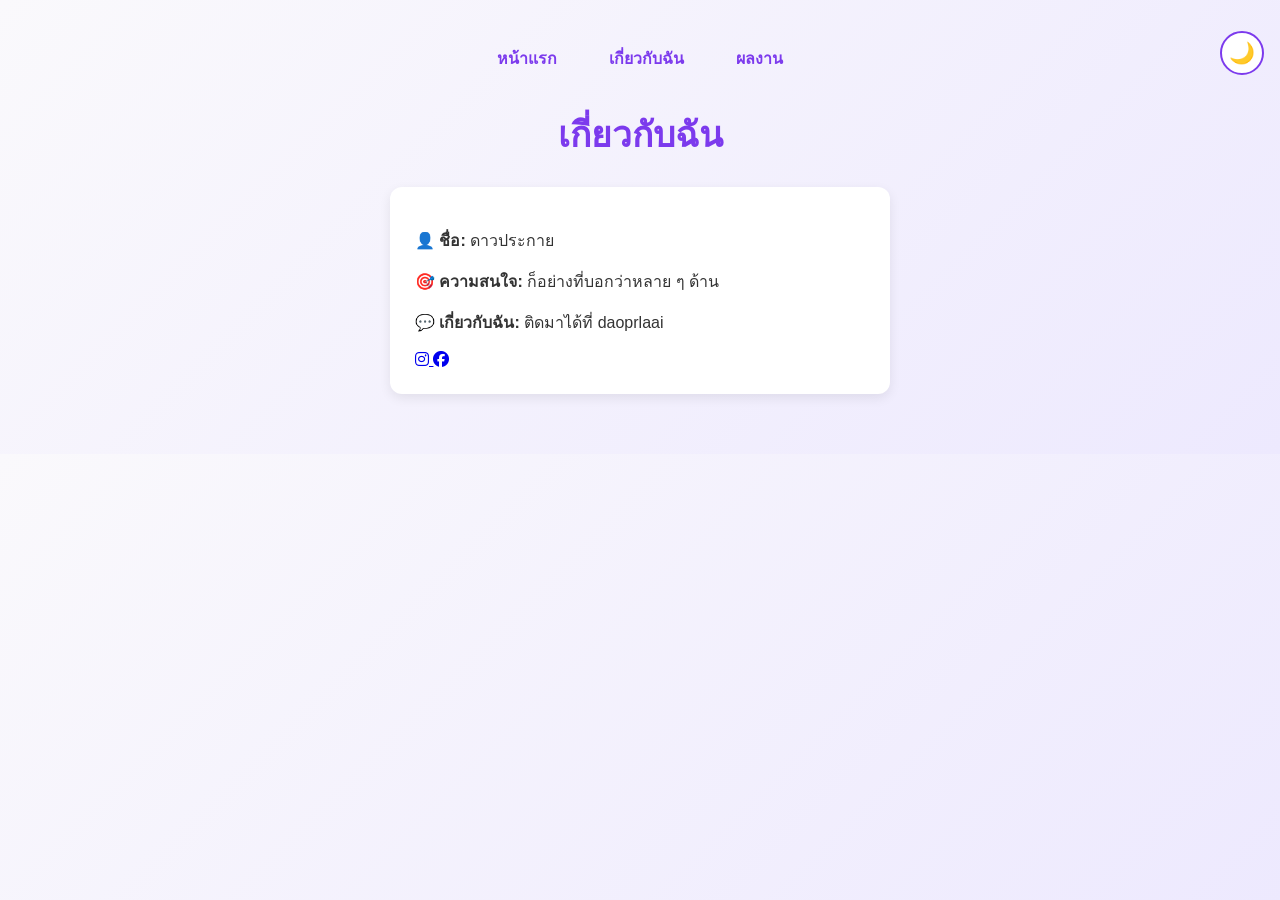
<file: about.html>
<!DOCTYPE html>
<html lang="th">
<head>
<script src="script.js" defer></script>
<link rel="stylesheet" href="https://cdnjs.cloudflare.com/ajax/libs/font-awesome/6.5.1/css/all.min.css">
<meta charset="UTF-8"> <meta name="viewport" content="width=device-width, initial-scale=1.0">
  <meta charset="UTF-8">
  <title>เกี่ยวกับฉัน - เว็บของฉัน</title>
<link rel="stylesheet" href="style.css">
</head>
<body>
<div id="loading-screen">
  <div class="spinner"></div>
</div>

<button class="theme-toggle" onclick="toggleDarkMode()">🌙</button>
 <nav>
  <a href="index.html">หน้าแรก</a>
  <a href="about.html">เกี่ยวกับฉัน</a>
  <a href="portfolio.html">ผลงาน</a>
</nav>

  <h1>เกี่ยวกับฉัน</h1>

  <div class="card">
    <p>👤 <strong>ชื่อ:</strong> ดาวประกาย</p>
    <p>🎯 <strong>ความสนใจ:</strong> ก็อย่างที่บอกว่าหลาย ๆ ด้าน</p>
    <p>💬 <strong>เกี่ยวกับฉัน:</strong> ติดมาได้ที่ daoprlaai</p>

<div class="social-icons">
    <a href="https://instagram.com/daoprlaai" target="_blank">
      <i class="fa-brands fa-instagram"></i>
    </a>
    <a href="https://facebook.com/yournamesdaoprakaifoeverkabb" target="_blank">
      <i class="fa-brands fa-facebook"></i>
    </a>
  </div>
  </div>

</body>
</html>
</file>
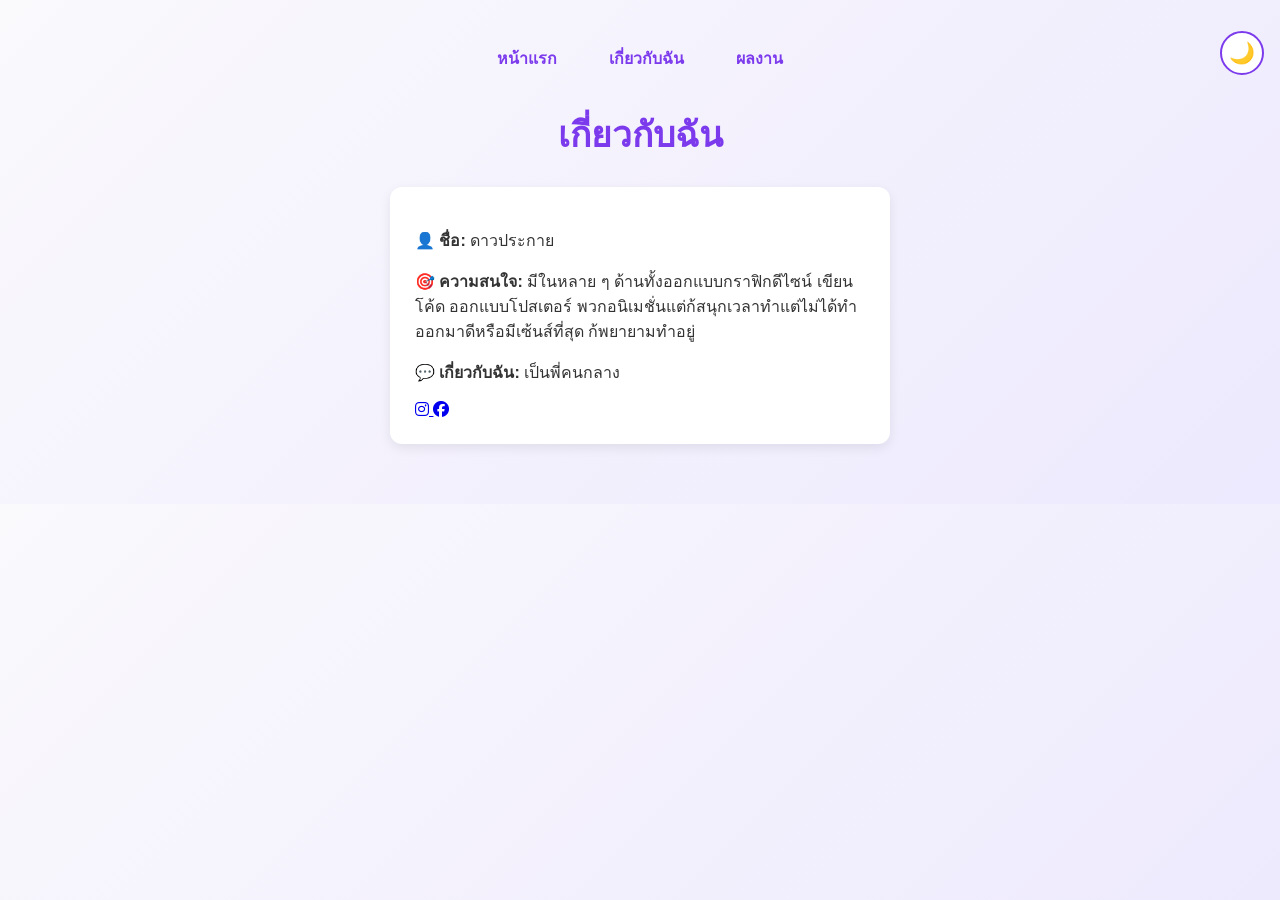
<file: portfolio.html>
<!DOCTYPE html>
<html lang="th">
<head>
<script src="script.js" defer></script>
<link rel="stylesheet" href="https://cdnjs.cloudflare.com/ajax/libs/font-awesome/6.5.1/css/all.min.css">
<meta charset="UTF-8"> <meta name="viewport" content="width=device-width, initial-scale=1.0">
  <meta charset="UTF-8">
  <title>เกี่ยวกับฉัน - เว็บของฉัน</title>
<link rel="stylesheet" href="style.css">
</head>
<body>
<div id="loading-screen">
  <div class="spinner"></div>
</div>

<button class="theme-toggle" onclick="toggleDarkMode()">🌙</button>
  <nav>
  <a href="index.html">หน้าแรก</a>
  <a href="about.html">เกี่ยวกับฉัน</a>
  <a href="portfolio.html">ผลงาน</a>
</nav>

  <h1>เกี่ยวกับฉัน</h1>

  <div class="card">
    <p>👤 <strong>ชื่อ:</strong> ดาวประกาย</p>
    <p>🎯 <strong>ความสนใจ:</strong> มีในหลาย ๆ ด้านทั้งออกแบบกราฟิกดีไซน์ เขียนโค้ด ออกแบบโปสเตอร์ พวกอนิเมชั่นแต่ก้สนุกเวลาทำแต่ไม่ได้ทำออกมาดีหรือมีเซ้นส์ที่สุด ก้พยายามทำอยู่</p>
    <p>💬 <strong>เกี่ยวกับฉัน:</strong> เป็นพี่คนกลาง</p>

  <div class="social-icons">
    <a href="https://instagram.com/daoprlaai" target="_blank">
      <i class="fa-brands fa-instagram"></i>
    </a>
    <a href="https://facebook.com/yournamesdaoprakaifoeverkabb" target="_blank">
      <i class="fa-brands fa-facebook"></i>
    </a>
  </div>
  </div>

</body>
</html>
</file>
<file: style.css>
/* ===================================
   ตั้งค่าธีมตรงนี้ที่เดียว เปลี่ยนแล้วมีผลทุกหน้า
   =================================== */
:root {
  --main-color: #7c3aed;      /* สีหลัก (ปุ่ม, หัวข้อ, ลิงก์) */
  --main-color-dark: #6d28d9; /* สีหลักตอนโฮเวอร์ (เข้มขึ้นนิดนึง) */
  --bg-color: #faf9fc;        /* สีพื้นหลังหน้าเว็บ */
  --text-color: #333;         /* สีตัวหนังสือทั่วไป */
  --font-family: 'Kanit', sans-serif;
}

/* โหลดฟอนต์ Kanit จาก Google Fonts (อ่านง่าย รองรับภาษาไทย) */
@import url('https://fonts.googleapis.com/css2?family=Kanit:wght@300;400;600;700&display=swap');

* {
  box-sizing: border-box;
}

body {
  font-family: var(--font-family);
  /* เปลี่ยนจากสีพื้นเรียบๆ เป็น gradient ไล่สี */
  background: linear-gradient(135deg, #faf9fc 0%, #ede9fe 100%);
  color: var(--text-color);
  text-align: center;
  margin: 0;
  padding: 40px 20px;
  transition: background 0.3s ease, color 0.3s ease;
}

h1 {
  color: var(--main-color);
  font-size: 2.2em;
}

h2 {
  color: var(--main-color);
}

/* ===== เมนูนำทาง ===== */
nav {
  margin-bottom: 30px;
  display: flex;
  justify-content: center;
  flex-wrap: wrap;
  gap: 8px;
}

nav a {
  margin: 0 12px;
  color: var(--main-color);
  text-decoration: none;
  font-weight: 600;
  padding: 6px 10px;
  border-radius: 6px;
  transition: background-color 0.2s;
}

nav a:hover {
  background-color: rgba(124, 58, 237, 0.1);
  text-decoration: none;
}

/* ===== การ์ดเนื้อหา ===== */
.card {
  background: white;
  max-width: 500px;
  margin: 20px auto;
  padding: 25px;
  border-radius: 12px;
  box-shadow: 0 4px 12px rgba(0,0,0,0.08);
  text-align: left;
}

.avatar {
  width: 150px;
  height: 150px;
  border-radius: 50%;
  object-fit: cover;
  border: 3px solid var(--main-color);
  display: block;
  margin: 0 auto 15px auto;
}

button {
  background-color: var(--main-color);
  color: white;
  border: none;
  padding: 10px 20px;
  border-radius: 8px;
  font-size: 1em;
  cursor: pointer;
  margin-top: 15px;
  font-family: var(--font-family);
}

button:hover {
  background-color: var(--main-color-dark);
}

/* ===================================
   RESPONSIVE: ปรับให้ดูดีขึ้นบนมือถือ
   จอเล็กกว่า 480px (มือถือส่วนใหญ่)
   =================================== */
@media (max-width: 480px) {
  body {
    padding: 20px 12px;
  }

  h1 {
    font-size: 1.6em;
  }

  nav {
    flex-direction: column;
    gap: 4px;
  }

  nav a {
    margin: 0;
  }

  .card {
    padding: 18px;
    margin: 15px auto;
  }

  .avatar {
    width: 110px;
    height: 110px;
  }
}

/* ===================================
   DARK MODE
   =================================== */
body.dark-mode {
  background: linear-gradient(135deg, #1e1b2e 0%, #2d2640 100%);
  color: #e5e5e5;
}

body.dark-mode .card {
  background: #2a2438;
  color: #e5e5e5;
}

body.dark-mode nav a {
  color: #c4b5fd;
}

/* ปุ่มสลับ dark mode (รูปพระอาทิตย์/พระจันทร์) */
.theme-toggle {
  position: fixed;
  top: 16px;
  right: 16px;
  background: white;
  border: 2px solid var(--main-color);
  border-radius: 50%;
  width: 44px;
  height: 44px;
  font-size: 1.3em;
  cursor: pointer;
  z-index: 999;
  display: flex;
  align-items: center;
  justify-content: center;
}

body.dark-mode .theme-toggle {
  background: #2a2438;
}

/* ===================================
   LOADING SCREEN
   =================================== */
#loading-screen {
  position: fixed;
  inset: 0;
  background: var(--main-color);
  display: flex;
  align-items: center;
  justify-content: center;
  z-index: 9999;
  transition: opacity 0.4s ease, visibility 0.4s ease;
}

#loading-screen.hidden {
  opacity: 0;
  visibility: hidden;
  pointer-events: none;
}

.spinner {
  width: 50px;
  height: 50px;
  border: 5px solid rgba(255,255,255,0.3);
  border-top-color: white;
  border-radius: 50%;
  animation: spin 0.8s linear infinite;
}

@keyframes spin {
  to { transform: rotate(360deg); }
}

/* ===================================
   TYPING EFFECT
   =================================== */
#typing-text {
  font-size: 1.1em;
  color: var(--main-color-dark);
  min-height: 1.5em;
  border-right: 2px solid var(--main-color);
  display: inline-block;
  padding-right: 4px;
}

/* ===================================
   ตัวนับผู้เข้าชม
   =================================== */
.visit-counter {
  margin-top: 20px;
  opacity: 0.8;
}
</file>
